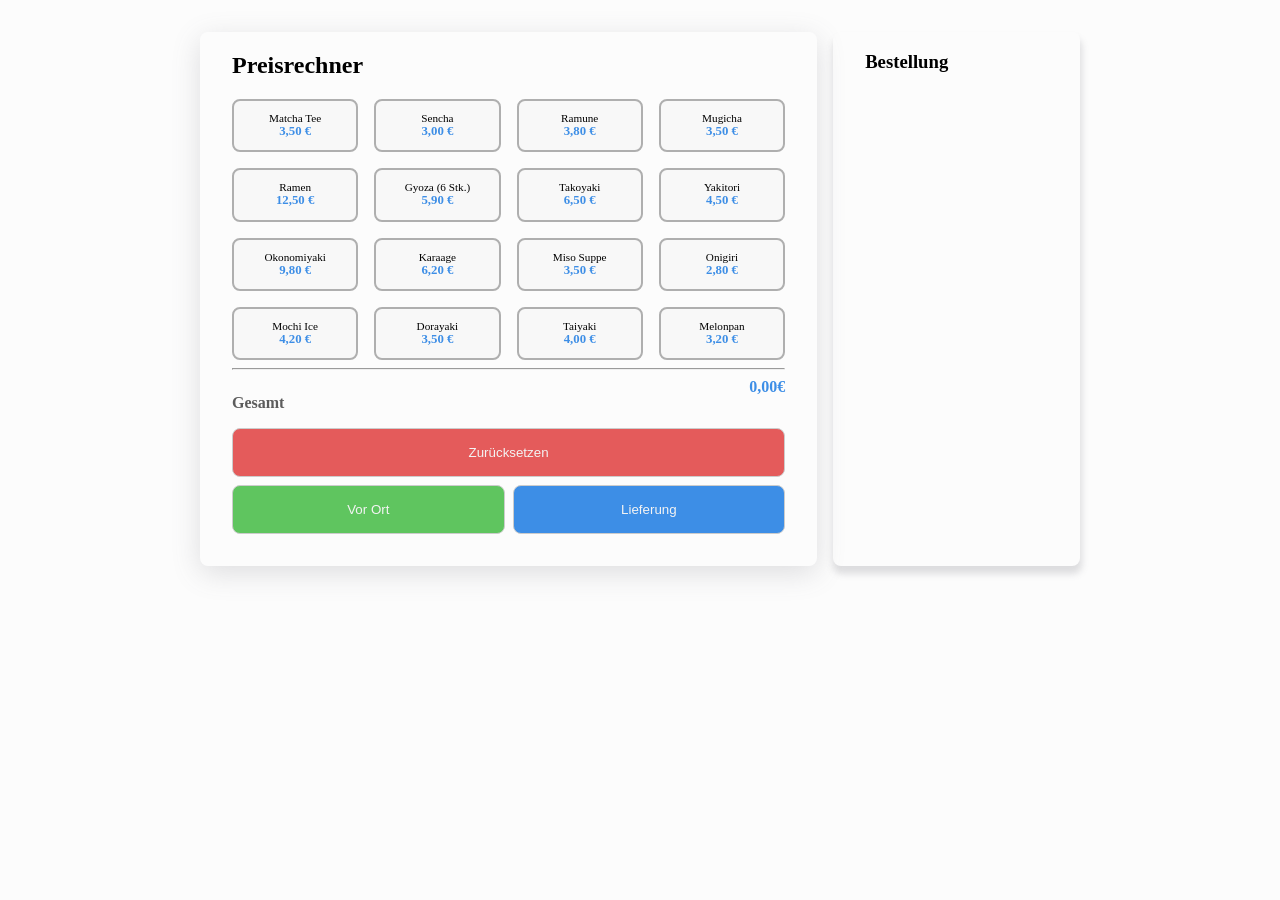
<file: index.html>
<!doctype html>
<html lang="de">
  <head>
    <meta charset="UTF-8" />
    <meta name="viewport" content="width=device-width, initial-scale=1.0" />
    <title>Preisrechner</title>
    <script src="script.js"></script>
    <link rel="stylesheet" href="style.css" />
  </head>
  <body>
    <div class="frame">
      <section class="price-calculator">
        <div class="main-container">
          <h1 class="header">Preisrechner</h1>
          <div class="goods-container">
            <div class="goods" onclick="selectItems(0)">
              <p class="text">
                Matcha Tee
                <br />
                <span class="show-amount" value="3,50" id="amount1">
                  3,50
                  <span>&#8364;</span>
                </span>
              </p>
            </div>
            <div class="goods" onclick="selectItems(1)">
              <p class="text">
                Sencha
                <br />
                <span class="show-amount" value="3,00">
                  3,00
                  <span>&#8364;</span>
                </span>
              </p>
            </div>
            <div class="goods" onclick="selectItems(2)">
              <p class="text">
                Ramune
                <br />
                <span class="show-amount" value="3,80">
                  3,80
                  <span>&#8364;</span>
                </span>
              </p>
            </div>
            <div class="goods" onclick="selectItems(3)">
              <p class="text">
                Mugicha
                <br />
                <span class="show-amount" value="3,50">
                  3,50
                  <span>&#8364;</span>
                </span>
              </p>
            </div>
            <div class="goods" onclick="selectItems(4)">
              <p class="text">
                Ramen
                <br />
                <span class="show-amount" value="12,50">
                  12,50
                  <span>&#8364;</span>
                </span>
              </p>
            </div>
            <div class="goods" onclick="selectItems(5)">
              <p class="text">
                Gyoza (6 Stk.)
                <br />
                <span class="show-amount" value="5,90">
                  5,90
                  <span>&#8364;</span>
                </span>
              </p>
            </div>
            <div class="goods" onclick="selectItems(6)">
              <p class="text">
                Takoyaki
                <br />
                <span class="show-amount" value="6,50">
                  6,50
                  <span>&#8364;</span>
                </span>
              </p>
            </div>
            <div class="goods" onclick="selectItems(7)">
              <p class="text">
                Yakitori
                <br />
                <span class="show-amount" value="4,50">
                  4,50
                  <span>&#8364;</span>
                </span>
              </p>
            </div>
            <div class="goods" onclick="selectItems(8)">
              <p class="text">
                Okonomiyaki
                <br />
                <span class="show-amount" value="9,80">
                  9,80
                  <span>&#8364;</span>
                </span>
              </p>
            </div>
            <div class="goods" onclick="selectItems(9)">
              <p class="text">
                Karaage
                <br />
                <span class="show-amount" value="6,20">
                  6,20
                  <span>&#8364;</span>
                </span>
              </p>
            </div>
            <div class="goods" onclick="selectItems(10)">
              <p class="text">
                Miso Suppe
                <br />
                <span class="show-amount" value="3,50">
                  3,50
                  <span>&#8364;</span>
                </span>
              </p>
            </div>
            <div class="goods" onclick="selectItems(11)">
              <p class="text">
                Onigiri
                <br />
                <span class="show-amount" value="2,80">
                  2,80
                  <span>&#8364;</span>
                </span>
              </p>
            </div>
            <div class="goods" onclick="selectItems(12)">
              <p class="text">
                Mochi Ice
                <br />
                <span class="show-amount" value="4,20">
                  4,20
                  <span>&#8364;</span>
                </span>
              </p>
            </div>
            <div class="goods" onclick="selectItems(13)">
              <p class="text">
                Dorayaki
                <br />
                <span class="show-amount" value="3,50">
                  3,50
                  <span>&#8364;</span>
                </span>
              </p>
            </div>
            <div class="goods" onclick="selectItems(14)">
              <p class="text">
                Taiyaki
                <br />
                <span class="show-amount" value="4,00">
                  4,00
                  <span>&#8364;</span>
                </span>
              </p>
            </div>
            <div class="goods" onclick="selectItems(15)">
              <p class="text">
                Melonpan
                <br />
                <span class="show-amount" value="3,20">
                  3,20
                  <span>&#8364;</span>
                </span>
              </p>
            </div>
          </div>
          <hr />
          <div class="action-container">
            <div class="price-container">
              <p class="header">Gesamt</p>
              <span class="price" id="price" value="0">
                0,00
                <span>&#8364;</span>
              </span>
            </div>
            <div class="mini-container">
              <button class="reset" id="reset" onclick="resetButton()">Zurücksetzen</button>
              <button class="where" id="where" onclick="whereButton()">Vor Ort</button>
              <button class="delievery" id="delievery" onclick="delieveryButton()">
                Lieferung
              </button>
            </div>
          </div>
        </div>
        <div class="order-container">
          <h3 class="header order">Bestellung</h3>

          <div id="cart-container"></div>
        </div>
      </section>
    </div>
  </body>
</html>
</file>
<file: style.css>
body {
  background: rgb(252, 252, 252);
}
:root {
  --cold-blue: #3d8ee6;
}
.frame {
  margin: 2rem;
  align-items: center;
  display: flex;
  flex-direction: column;
}
.price-calculator {
  width: 55rem;
  display: grid;
  gap: 1rem;
  grid-template-columns: 2.5fr 1fr;
  grid-template-areas: "main site";
}
.main-container {
  grid-area: main;
  box-shadow: rgba(100, 100, 111, 0.2) 0px 7px 29px 0px;
  border-radius: 0.5rem;
  padding: 0 2rem 2rem 2rem;
}
.goods-container {
  gap: 1rem;
  display: grid;
  grid-template-columns: 1fr 1fr 1fr 1fr;
  text-align: center;
}
.goods {
  font-size: 0.7rem;
  background-color: rgb(248, 248, 248);
  border-radius: 0.5rem;
  border: solid 0.15rem rgb(175, 175, 175);
}
.goods:hover {
  border: 0.15rem solid var(--cold-blue);
}
.goods .show-amount {
  color: var(--cold-blue);
  font-weight: bolder;
  font-size: 0.8rem;
}
.order-container {
  padding: 0 2rem 2rem 2rem;
  grid-area: site;
  border-radius: 0.5rem;
  box-shadow: rgba(100, 100, 111, 0.2) 1px 7px 7px 1px;
}
.price-container {
  font-weight: bold;
  color: #5c5c5c;
  display: flex;
  justify-content: space-between;

  .price {
    color: var(--cold-blue);
    display: inline-flex;
  }
}
.mini-container {
  display: grid;
  grid-template-columns: 1fr 1fr;
  grid-template-areas: "reset reset" "where delievery";
  gap: 0.5rem;
}
button {
  color: #f3f3f3;
  border: 0.01rem solid rgb(204, 204, 204);
  border-radius: 0.5rem;
}
.reset {
  grid-area: reset;
  background-color: rgb(228, 91, 91);
  padding: 1rem;
}
.where {
  grid-area: where;
  padding: 1rem;
  background-color: rgb(95, 197, 95);
}
.delievery {
  grid-area: delievery;
  padding: 1rem;
  background-color: var(--cold-blue);
}
.text {
  cursor: pointer;
}
</file>
